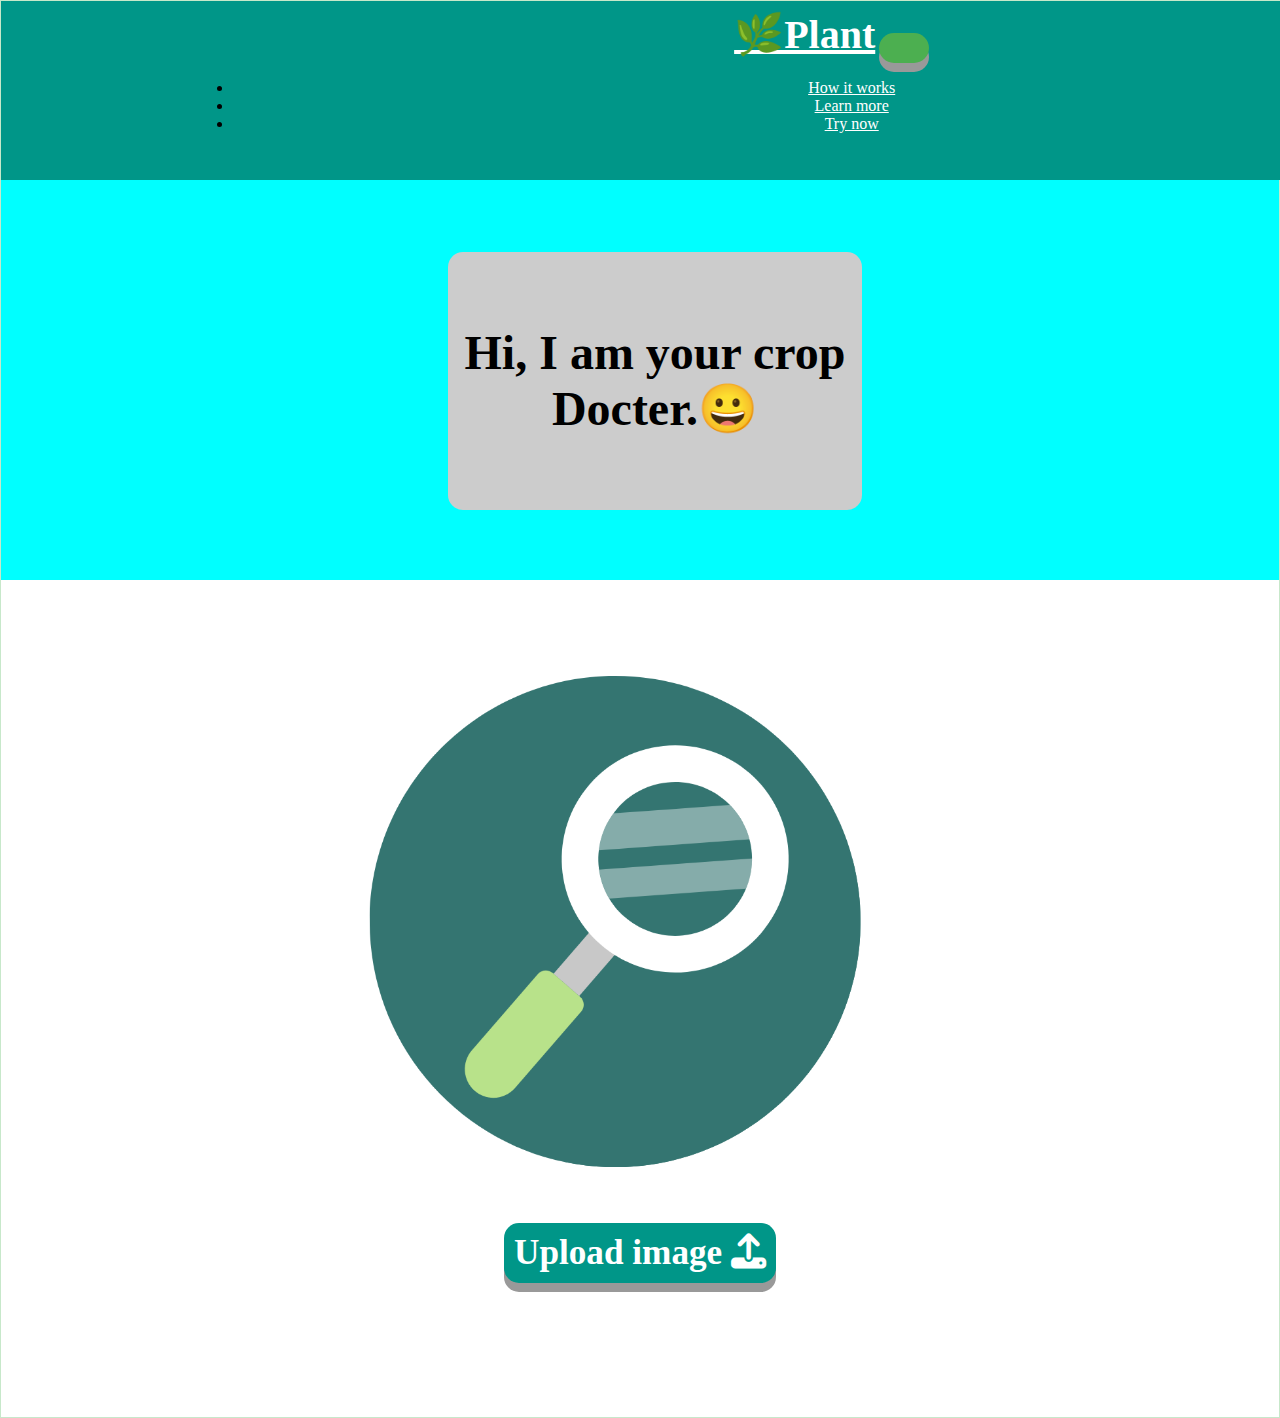
<file: index.html>
<!DOCTYPE html>
<html lang="en">

<head>
  <meta charset="utf-8">
  <title>Plant disease detection</title>
  <link rel="icon" href="cutepuppy.jpeg" type="images/jpeg">
  <link
    href="https://fonts.googleapis.com/css2?family=Merriweather:ital,wght@0,300;1,700&family=Montserrat:wght@200&family=Sacramento&family=Ubuntu:wght@300&display=swap"
    rel="stylesheet">
  <link href="https://cdn.jsdelivr.net/npm/bootstrap@5.3.0-alpha1/dist/css/bootstrap.min.css" rel="stylesheet"
    integrity="sha384-GLhlTQ8iRABdZLl6O3oVMWSktQOp6b7In1Zl3/Jr59b6EGGoI1aFkw7cmDA6j6gD" crossorigin="anonymous">
    <!-- <script src="https://kit.fontawesome.com/e671811bae.js" crossorigin="anonymous"></script> -->
  <link rel="stylesheet" href="styles.css">
  <!-- <script defer src="https://use.fontawesome.com/releases/v5.0.7/js/all.js"></script> -->
  <link rel="stylesheet" href="css/all.css">
</head>

<body>
  <section class="top">

    <div class="heading">

      <nav class="navbar navbar-expand-lg navbar-dark">


        <a class="navbar-brand" href="">🌿Plant</a>
        <button class="navbar-toggler" type="button" data-bs-toggle="collapse" data-bs-target="#navbarSupportedContent"
          aria-controls="navbarSupportedContent" aria-expanded="false" aria-label="Toggle navigation">
          <span class="navbar-toggler-icon"></span>
        </button>
        <div class="collapse navbar-collapse" id="navbarSupportedContent">
          <ul class="navbar-nav ms-auto">
            <li class="nav-item">
              <a class="nav-link" href="help.html">How it works</a>
            </li>
            <li class="nav-item">
              <a class="nav-link" href="learnmore.html">Learn more</a>
            </li>
            <li class="nav-item">
              <a class="nav-link" href="#features">Try now</a>
            </li>
          </ul>
        </div>
      </nav>
      
 

    </div>

    
  

  </section>


    
 


<section class="middle">
  <div class="">

    <div class="col-lg-12">
      <br><br><br><br>
  
  <div class="two">
    <p class="para"><b>Hi, I am your crop Docter.😀</b></p>
  
    </div>  

</div>



    

</div>
</section>


<section id="features">

  <div class="row">

    


    
    <div class="feature-box-1 col-lg-6">
    
      <img class="img1" src="images/ani.png" alt="">
       
     </div>

     <div class="feature-box-2 col-lg-6">
  
      
      <button class="content" type="submit"><strong>Upload image</strong> <i class="icon fas fa-solid fa-upload"></i></button>
      
    </div>
    

  </div>
</section>





</body>

</html>
</file>
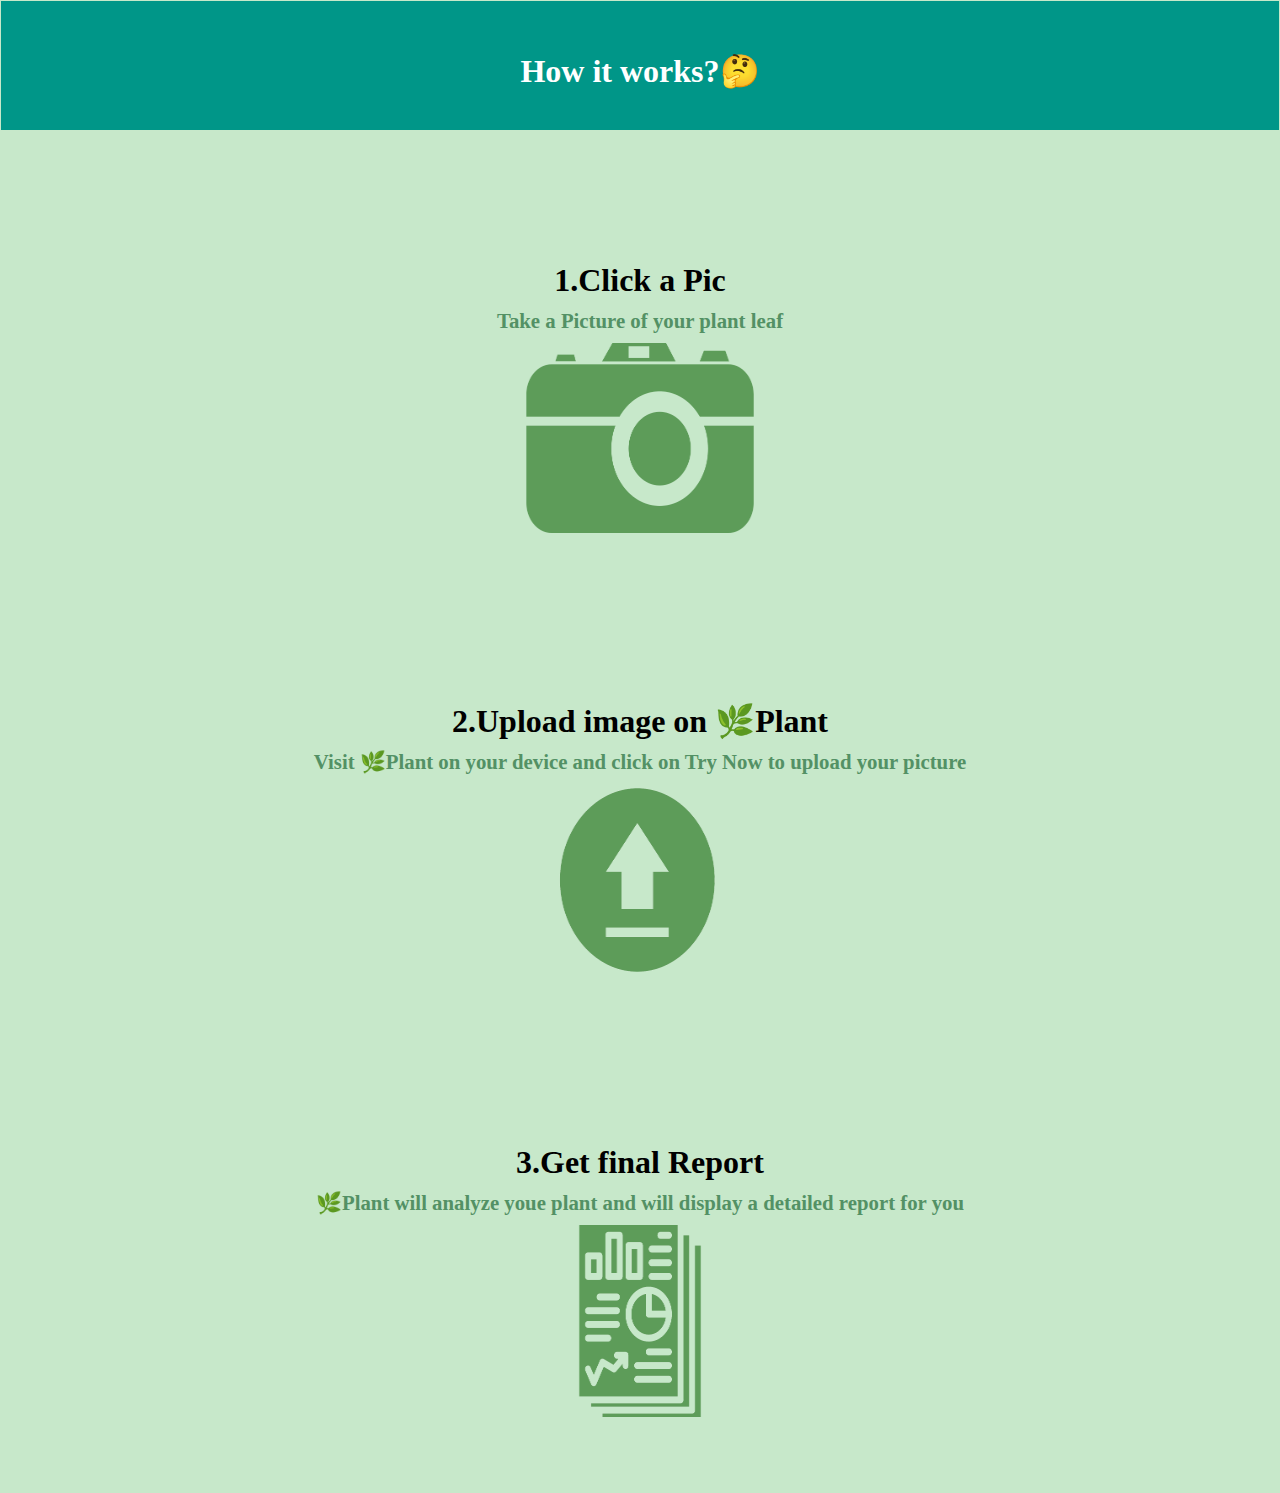
<file: help.html>
<!DOCTYPE html>
<html lang="en">

<head>
  <meta charset="utf-8">
  <title>Help</title>
  <link rel="icon" href="cutepuppy.jpeg" type="images/jpeg">
  <link
    href="https://fonts.googleapis.com/css2?family=Merriweather:ital,wght@0,300;1,700&family=Montserrat:wght@200&family=Sacramento&family=Ubuntu:wght@300&display=swap"
    rel="stylesheet">
  <link href="https://cdn.jsdelivr.net/npm/bootstrap@5.3.0-alpha1/dist/css/bootstrap.min.css" rel="stylesheet"
    integrity="sha384-GLhlTQ8iRABdZLl6O3oVMWSktQOp6b7In1Zl3/Jr59b6EGGoI1aFkw7cmDA6j6gD" crossorigin="anonymous">
  <script src="https://cdn.jsdelivr.net/npm/bootstrap@5.3.0-alpha1/dist/js/bootstrap.bundle.min.js"
    integrity="sha384-w76AqPfDkMBDXo30jS1Sgez6pr3x5MlQ1ZAGC+nuZB+EYdgRZgiwxhTBTkF7CXvN"
    crossorigin="anonymous"></script>
  <link rel="stylesheet" href="styles2.css">
  <link rel="stylesheet" href="css/all.css">
</head>

<body>

  <div class="heading">
    <h1 class="head">How it works?🤔</h1>
    

  </div>

  <div class="row">
    <div class="feature-box col-lg-6">
      <h1><strong>1.Click a Pic</strong></h1>
      <p><b>Take a Picture of your plant leaf</b></p>
 

    </div>

    <div class="col-lg-6">
      <img src="images/cap.png" alt="">
    </div>
  </div>
  </div>



  <div class="row">


    <div class="feature-box col-lg-6">
      <h1 class="content"><strong>2.Upload image on 🌿Plant</strong></h1>
      <p><b>Visit 🌿Plant on your device and click on Try Now to upload your picture</b></p>

    </div>

    <div class="col-lg-6">
      <img src="images/up.png" alt="">
    </div>
  </div>
  </div>
  



  <div class="row">
    <div class="feature-box col-lg-6">
      <h1 class="content"><strong>3.Get final Report</strong></h1>
      <p><b>🌿Plant will analyze youe plant and will display a detailed report for you</b></p>
    </div>

    <div class="col-lg-6">
      <img src="images/re.png" alt="">
    </div>
  </div>
  </div>













</body>

</html>
</file>
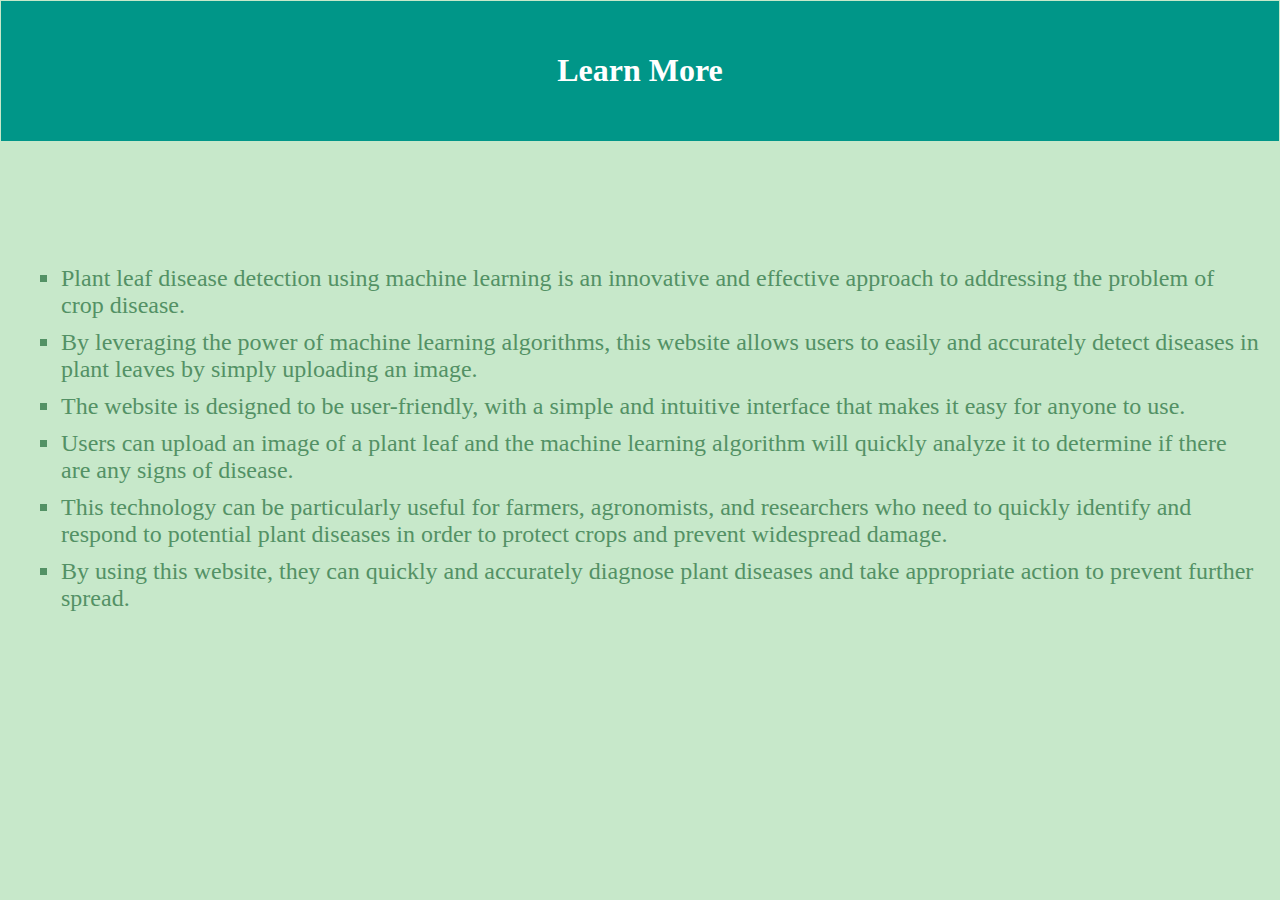
<file: learnmore.html>
<!DOCTYPE html>
<html lang="en">
    <head>
        <meta charset="utf-8">
        <title>Help</title>
        <link rel="icon" href="cutepuppy.jpeg" type="images/jpeg">
        <link
          href="https://fonts.googleapis.com/css2?family=Merriweather:ital,wght@0,300;1,700&family=Montserrat:wght@200&family=Sacramento&family=Ubuntu:wght@300&display=swap"
          rel="stylesheet">
        <link href="https://cdn.jsdelivr.net/npm/bootstrap@5.3.0-alpha1/dist/css/bootstrap.min.css" rel="stylesheet"
          integrity="sha384-GLhlTQ8iRABdZLl6O3oVMWSktQOp6b7In1Zl3/Jr59b6EGGoI1aFkw7cmDA6j6gD" crossorigin="anonymous">
        <script src="https://cdn.jsdelivr.net/npm/bootstrap@5.3.0-alpha1/dist/js/bootstrap.bundle.min.js"
          integrity="sha384-w76AqPfDkMBDXo30jS1Sgez6pr3x5MlQ1ZAGC+nuZB+EYdgRZgiwxhTBTkF7CXvN"
          crossorigin="anonymous"></script>
        <link rel="stylesheet" href="styles3.css">
       <link rel="stylesheet" href="css/all.css">
      </head>

<body>

    <div class="heading">
        <h1 class="head">Learn More</h1>

    </div>

    <div class="para">
        <ul>
            <li>Plant leaf disease detection using machine learning is an innovative and effective approach to addressing the problem of crop disease. </li>
            <li>By leveraging the power of machine learning algorithms, this website allows users to easily and accurately detect diseases in plant leaves by simply uploading an image.</li>
            <li>The website is designed to be user-friendly, with a simple and intuitive interface that makes it easy for anyone to use. </li>
            <li>Users can upload an image of a plant leaf and the machine learning algorithm will quickly analyze it to determine if there are any signs of disease.</li>
            <li>This technology can be particularly useful for farmers, agronomists, and researchers who need to quickly identify and respond to potential plant diseases in order to protect crops and prevent widespread damage.</li>
            <li>By using this website, they can quickly and accurately diagnose plant diseases and take appropriate action to prevent further spread.</li>
        </ul>
    </div>
    

    
    
</body>
</html>
</file>
<file: styles.css>
body {
    text-align: center;
    background-color:#C7E8CA;
    font-family: "Montserrat-black";  
    color: black;
    margin: 1px;
 
}


.navbar-brand{
    color:#fff;

    
}

.navbar-brand {
    font-family: "Ubantu";
    font-size: 2.5rem ;
    font-weight: bold;
}


.top{
    padding: 3% 15% 7%;
    padding-top: 10px;
    padding-right: 30px;
    width: 100%;
    position: relative;
    background-color: #009688;
    height: 80px;
    left: 0;
    right: 0;

}
 
.two{
    

    font-size: 3rem;
    background: #fff;
    border-radius: 15px;
    box-shadow:20px  ;
    /* padding: 10px; */
    /* width: 400px; */
    /* margin: 120px 300px; */
    /* margin-left: 35%; */
    text-align: center;
    padding-top: 80px;
    /* border-radius: 25px; */
    position: relative;
    padding: 25px 15px;
    background-color: #ccc;
    margin-left: 35%;
    /* height: 200px; */
    /* box-shadow: 0 20% 50% #ccc; */
    /* text-align: left; */
    width: 30%;


    
}

.middle{
    background-image: url('https://www.wallpaperwalaa.com/wp-content/uploads/2019/03/3d-leaf-texture-1.jpg');
    height: 400px;

 

}

.nav-link{
    color:#fff;
    
}

.img1{
    width: 100%;
    height: 100%;
   

    
}

.middle{
    background-color: aqua;

}







/* features */
#features {
    padding: 7% 15%;
    background-color: #fff;
    position: relative;
    /* z-index: 1; */

}

.feature-box-1 {
    text-align: center;
    /* padding: 5%; */
    font-family: 'Courier New', Courier, monospace;
}
.feature-box-2{
    text-align: center;
    padding: 5%;
    font-family: 'Courier New', Courier, monospace;
}



@media (max-width:1020px) {
    .two{
    

        font-size: 2rem;
         background: #fff;
         border-radius: 15px;
        box-shadow:20px  ; 
        /* padding: 10px; */
        /* width: 400px; */
        /* margin: 120px 300px; */
        /* margin-left: 35%; */
        text-align: center;
        padding-top: 80px;
        border-radius: 25px;
        position: relative;
        padding: 10px 10px;
        background-color: #ccc;
        margin-left: 35%;
        height: 35%;
    
        width: 50%;
    
    
        
    }
    

}


.content {
    font-family: "sans-serif";
    font-size:  2.2rem;;
    color: #fff;
    background: #009688;
    border-radius: 15px;
    box-shadow:20px;
    padding: 10px;
    padding-left: 10px;
    padding-right: 10px;
}

h2{
    font-family: "Monserrt-Blod";
    font-size:  4rem;
    line-height: 1.5;


}



.icon {
    color: #fff;
}


button {
    display: inline-block;
    padding: 15px 25px;
    font-size: 24px;
    cursor: pointer;
    text-align: center;
    text-decoration: none;
    outline: none;
    color: #fff;
    background-color: #4CAF50;
    border: none;
    border-radius: 15px;
    box-shadow: 0 9px #999;
   
    animation-duration: 3s;
  animation-name: slidein;
}
@keyframes slidein {
    from {
      margin-left: 100%;
      width: 300%;
    }
  
    to {
      margin-left: 0%;
      width: 100%;
    }
  }
button:active {
    background-color: #3e8e41;
    box-shadow: 0 5px #666;
    transform: translateY(4px);
} 

.img1:active{
    background-color: #3e8e41;
    transform: translateY(10px);
}
img {
    animation: bounce 1s infinite linear;
}


 
 @-webkit-keyframes bounce { 
    0%, 20%, 50%, 80%, 100% {-webkit-transform: translateY(0);} 
    40% {-webkit-transform: translateY(-30px);} 
    60% {-webkit-transform: translateY(-15px);} 
 } 
 
 @keyframes bounce { 
    0%, 20%, 50%, 80%, 100% {transform: translateY(0);} 
    40% {transform: translateY(-30px);} 
    60% {transform: translateY(-15px);} 
 }
 
 .bounce { 
    -webkit-animation-name: bounce; 
    animation-name: bounce; 
 }

#feature{
  background-color: #C7E8CA;
}
</file>
<file: styles2.css>
body {
    text-align: center;
    background-color: #C7E8CA;
    /* font-family: serif ; */
    color: black ;
    margin: 1px;
    /* background: size 1000px 5000px ; */
    font-family: "Montserrat-black";  
}

.heading{
    background-color: #009688;
    padding: 30px;

}

.head {
    font-weight: bolder;
    color: #fff;
   
}

.row {
    margin: 50px;
    margin-bottom: 40px;
    /* padding-left: 80px;
    padding-right: 80px; */

}

/* features */

.feature-box{
    padding-top: 60px;
}


.icon {
    color: #97f5a4;
    margin-bottom: 1rem; 
}
.icon:hover{
    color: #4FA095;
}



img{
    width: 18rem;
    height: 12rem;
    margin-bottom: 2rem;
}

p{
    margin-top: 5px;
    font-size: 1.3rem;
    color: #539165;
    font-weight:600px;
    
}

 hr {
     border-top: 10px dotted #4FA095;
    width: 50%; 
} 

.leaf{
    float: left;
    /* margin-top: 40px; */
}

img {
    animation: rotation 2s infinite linear;
}
@keyframes rotation {
    from {
      transform: rotate(0deg);
    }
    to {
      transform: rotate(10deg);
    }
 
  }  
p,h1 {
    margin-bottom: 10px;
    list-style-type: square;
    animation-duration: 3s;
    animation-name: slidein;

}
@keyframes slidein {
    from {
      margin-left: 100%;
      width: 300%;
    }
  
    to {
      margin-left: 0%;
      width: 100%;
    }
  }
</file>
<file: styles3.css>
body {
    text-align: center;
    background-color: #C7E8CA;
    font-family: "Montserrat-black";  
    color: black ;
    margin: 1px;
    /* background-image: url('images/plantleaf.png'); */

    color: #539165;
}

.heading{
    background-color: #009688;
    padding: 30px;

}

.head {
    font-weight: bolder;
    color: #fff;
   
}

p {
    padding: 50px;
    font-size: 1.5rem;
    text-align: center;
       
    

}

.para{
    text-align: left;
    padding-top: 100px;
    padding-left: 20px;
    padding-right: 20px;
    font-size: 1.5rem;
    
  
  
}

li {
    margin-bottom: 10px;
    list-style-type: square;
    animation-duration: 3s;
    animation-name: slidein;

}
@keyframes slidein {
    from {
      margin-left: 100%;
      width: 300%;
    }
  
    to {
      margin-left: 0%;
      width: 100%;
    }
  }
</file>
